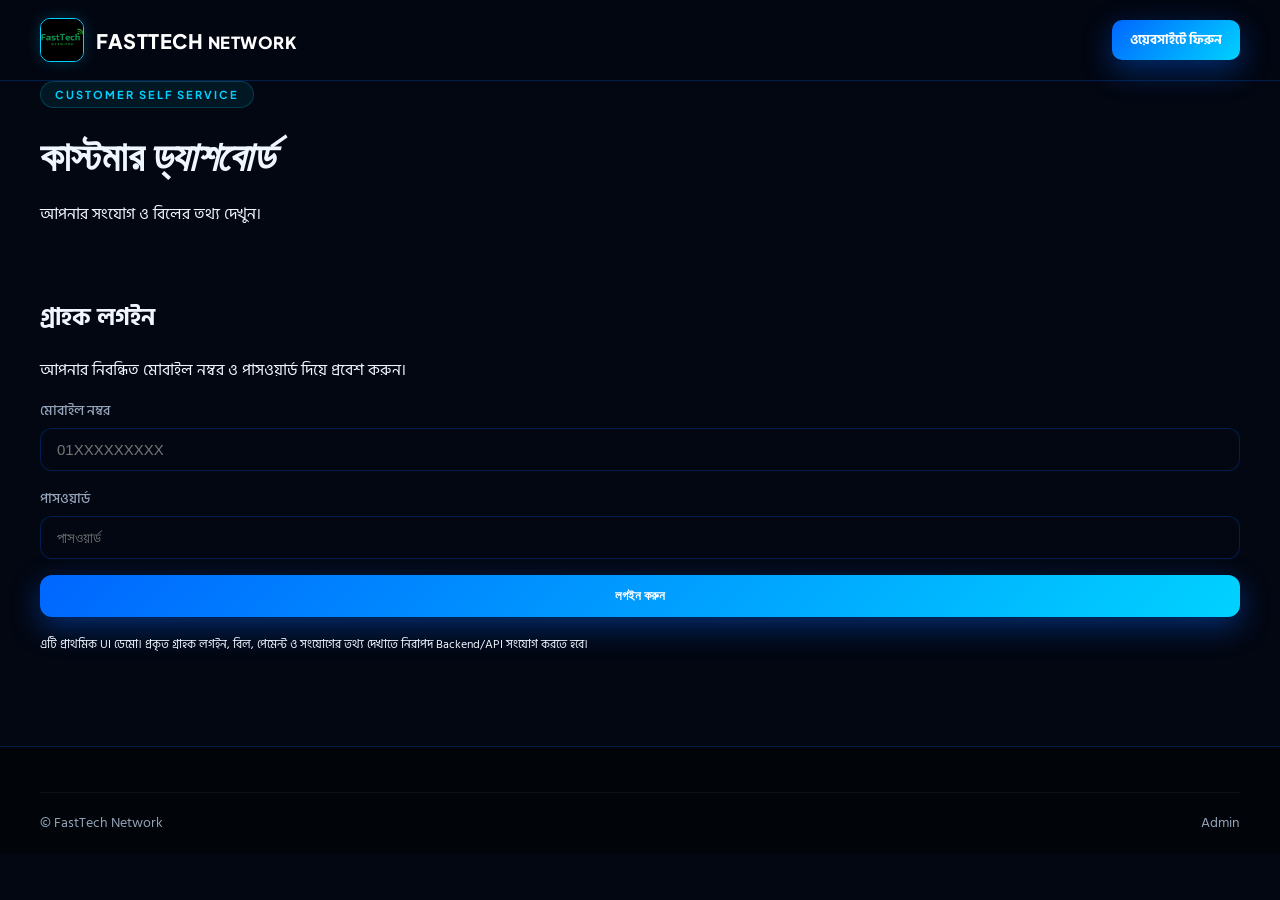
<file: dashboard.html>
<!doctype html><html lang="bn"><head><meta charset="utf-8"><meta name="viewport" content="width=device-width,initial-scale=1"><title>Customer Dashboard | FastTech</title><link rel="stylesheet" href="style.css"></head><body><header class="header"><div class="wrap nav"><a class="brand" href="index.html"><img src="assets/fasttech-logo.jpg" alt="FastTech"><span>FASTTECH <small>NETWORK</small></span></a><a class="btn btn-small" href="index.html">ওয়েবসাইটে ফিরুন</a></div></header><section class="inner-hero"><div class="wrap"><span class="eyebrow">CUSTOMER SELF SERVICE</span><h1>কাস্টমার <em>ড্যাশবোর্ড</em></h1><p class="muted">আপনার সংযোগ ও বিলের তথ্য দেখুন।</p></div></section><main class="wrap" style="padding:35px 0 80px"><div class="panel" id="loginPanel"><h2>গ্রাহক লগইন</h2><p class="muted">আপনার নিবন্ধিত মোবাইল নম্বর ও পাসওয়ার্ড দিয়ে প্রবেশ করুন।</p><form id="loginForm" class="admin-form"><label>মোবাইল নম্বর<input name="phone" required placeholder="01XXXXXXXXX"></label><label>পাসওয়ার্ড<input name="password" type="password" required placeholder="পাসওয়ার্ড"></label><button class="btn">লগইন করুন</button></form><p class="muted" style="font-size:12px;margin-top:18px">এটি প্রাথমিক UI ডেমো। প্রকৃত গ্রাহক লগইন, বিল, পেমেন্ট ও সংযোগের তথ্য দেখাতে নিরাপদ Backend/API সংযোগ করতে হবে।</p></div><div id="dashPanel" hidden><div class="panel"><div style="display:flex;justify-content:space-between;gap:12px;align-items:center"><div><span class="eyebrow">WELCOME BACK</span><h2 id="custName">Customer</h2></div><button class="btn btn-small" id="logout">লগআউট</button></div><div class="dash-grid"><div class="dash-stat"><small>Connection status</small><b class="status">Demo status</b></div><div class="dash-stat"><small>Current package</small><b>Not connected</b></div><div class="dash-stat"><small>Outstanding bill</small><b>৳ —</b></div></div></div><div class="panel" style="margin-top:18px"><h3>আপনার সাপোর্ট অনুরোধ</h3><p class="muted">বাস্তব অভিযোগ ও টিকিট ব্যবস্থাপনা Backend যুক্ত হলে চালু হবে।</p><a class="btn" href="index.html#contact">সাপোর্টে যোগাযোগ করুন</a></div></div></main><footer class="footer"><div class="wrap footer-bottom"><span>© FastTech Network</span><a href="admin.html">Admin</a></div></footer><script>const f=document.getElementById('loginForm');f.addEventListener('submit',e=>{e.preventDefault();document.getElementById('loginPanel').hidden=true;document.getElementById('dashPanel').hidden=false;document.getElementById('custName').textContent='স্বাগতম, '+f.phone.value;});document.getElementById('logout').onclick=()=>{document.getElementById('dashPanel').hidden=true;document.getElementById('loginPanel').hidden=false;};</script></body></html>
</file>
<file: style.css>
@import url('https://fonts.googleapis.com/css2?family=Hind+Siliguri:wght@400;500;600;700&family=Plus+Jakarta+Sans:wght@400;500;600;700;800&display=swap');

:root {
  --bg: #030712;
  --panel: #0a1424;
  --panel-border: rgba(0, 102, 255, 0.25);
  --text: #f0f6ff;
  --muted: #94a3b8;
  --blue: #0066ff;
  --cyan: #00d2ff;
  --orange: #ff9900;
  --glow: rgba(0, 210, 255, 0.2);
}

* { box-sizing: border-box; }
html { scroll-behavior: smooth; }
body {
  margin: 0;
  background: var(--bg);
  color: var(--text);
  font-family: 'Hind Siliguri', 'Plus Jakarta Sans', sans-serif;
  font-size: 16px;
  overflow-x: hidden;
  width: 100%;
}

a { color: inherit; text-decoration: none; }
.wrap { width: min(1200px, calc(100% - 40px)); margin: auto; }

/* Topline & Header */
.topline { background: #010409; border-bottom: 1px solid rgba(255,255,255,0.05); color: var(--muted); font: 12px 'Plus Jakarta Sans', sans-serif; }
.topinner { height: 36px; display: flex; align-items: center; justify-content: space-between; }
.header { position: sticky; top: 0; z-index: 100; background: rgba(3, 7, 18, 0.9); backdrop-filter: blur(20px); border-bottom: 1px solid var(--panel-border); }
.nav { height: 80px; display: flex; align-items: center; justify-content: space-between; gap: 20px; }
.brand { display: flex; align-items: center; gap: 12px; font: 800 18px 'Plus Jakarta Sans', sans-serif; letter-spacing: 0.5px; }
.brand img { width: 44px; height: 44px; object-fit: cover; border-radius: 10px; border: 1px solid var(--cyan); box-shadow: 0 0 15px var(--glow); }
.brand span { color: #fff; font-size: 20px; }
.menu { display: none; background: transparent; border: 0; color: #fff; font-size: 24px; cursor: pointer; }
.nav nav { display: flex; gap: 28px; color: var(--muted); font-weight: 500; font-size: 15px; }
.nav nav a:hover { color: var(--cyan); text-shadow: 0 0 10px var(--cyan); }

/* Home link bounce hover effect */
.nav nav a[href="#"]:hover, 
.footer-grid a[href="#"]:hover {
    display: inline-block;
    animation: bounceHover 0.4s ease infinite alternate;
}

@keyframes bounceHover {
    0% { transform: translateY(0); }
    100% { transform: translateY(-4px); }
}

/* Buttons */
.btn {
  display: inline-flex; align-items: center; justify-content: center; gap: 10px;
  background: linear-gradient(135deg, #0066ff, #00d2ff); color: #fff;
  padding: 13px 26px; border-radius: 12px; font-weight: 700; border: 0; cursor: pointer;
  box-shadow: 0 10px 30px rgba(0, 102, 255, 0.4); transition: all 0.3s ease;
}
.btn:hover { transform: translateY(-3px); box-shadow: 0 15px 40px var(--glow); filter: brightness(1.1); }
.btn-small { padding: 9px 18px; font-size: 13px; border-radius: 10px; }
.btn-ghost { background: rgba(255,255,255,0.03); border: 1px solid var(--panel-border); box-shadow: none; }
.btn-ghost:hover { background: rgba(255,255,255,0.08); color: var(--cyan); }

/* Hero Section */
.hero { position: relative; padding: 90px 0 60px; background: radial-gradient(circle at 80% 20%, rgba(0,102,255,0.15) 0%, rgba(3,7,18,0.95) 70%); }
.hero-content { display: grid; grid-template-columns: 1.2fr 0.8fr; align-items: center; gap: 50px; }
.eyebrow { display: inline-flex; align-items: center; gap: 10px; color: var(--cyan); font: 700 11px 'Plus Jakarta Sans', sans-serif; letter-spacing: 2px; text-transform: uppercase; background: rgba(0,210,255,0.08); padding: 6px 14px; border-radius: 20px; border: 1px solid rgba(0,210,255,0.2); }
.eyebrow i { width: 8px; height: 8px; background: var(--orange); border-radius: 50%; box-shadow: 0 0 10px var(--orange); }
h1 { font-size: clamp(28px, 3.2vw, 44px); line-height: 1.3; letter-spacing: -0.5px; margin: 20px 0; font-family: 'Plus Jakarta Sans', sans-serif; font-weight: 700; }
.hero-copy p { color: var(--muted); font-size: 17px; line-height: 1.8; margin-bottom: 30px; }
.hero-actions { display: flex; gap: 15px; flex-wrap: wrap; }
.trust { display: flex; gap: 25px; margin-top: 35px; color: var(--muted); font-size: 14px; }

/* Hero Visual Card & Inside Tag */
.hero-visual { position: relative; height: 380px; display: grid; place-items: center; }
.speed-card {
  width: 330px; background: linear-gradient(145deg, rgba(10,20,38,0.95), rgba(3,7,18,0.95));
  border: 1px solid rgba(0,210,255,0.3); border-radius: 24px; padding: 30px;
  box-shadow: 0 30px 60px rgba(0,0,0,0.6), inset 0 0 20px var(--glow); transform: rotate(-3deg);
  animation: float 6s ease-in-out infinite;
}
@keyframes float { 0%, 100% { transform: translateY(0) rotate(-3deg); } 50% { transform: translateY(-10px) rotate(-1deg); } }
.speed-icon { font-size: 36px; color: var(--cyan); margin-bottom: 10px; }
.speed-card small { color: var(--muted); font: 10px 'Plus Jakarta Sans'; letter-spacing: 2px; }
.speed-card strong { display: block; font: 800 24px 'Plus Jakarta Sans'; margin: 6px 0; color: #fff; }

.float-tag-inside {
  background: rgba(3, 7, 18, 0.85);
  border: 1px solid rgba(0, 210, 255, 0.4);
  padding: 10px 15px;
  border-radius: 12px;
  font-size: 13px;
  font-weight: 700;
  color: #fff;
  text-align: center;
  box-shadow: 0 5px 15px rgba(0,0,0,0.4);
  display: flex;
  flex-direction: column;
  gap: 2px;
  margin-top: 15px;
}
.float-tag-inside small {
  font-size: 10px;
  color: var(--cyan);
  letter-spacing: 1px;
}

/* Stats Bar */
.stats { background: rgba(10,20,38,0.5); border-top: 1px solid var(--panel-border); border-bottom: 1px solid var(--panel-border); padding: 25px 0; }
.stats-grid { display: grid; grid-template-columns: repeat(4, 1fr); gap: 20px; }
.stats-grid div { display: flex; align-items: center; gap: 15px; }
.stats-grid b { font: 800 24px 'Plus Jakarta Sans'; color: var(--cyan); }
.stats-grid span { color: var(--muted); font-size: 14px; }

/* Sections General (Updated Heading Size) */
.section { padding: 75px 0; }
.section-head { display: flex; justify-content: space-between; align-items: flex-end; margin-bottom: 35px; }
.section h2 { font-size: clamp(22px, 2.4vw, 28px); margin: 12px 0 0; font-family: 'Hind Siliguri', 'Plus Jakarta Sans', sans-serif; font-weight: 700; }
.section h2 em { font-style: normal; color: var(--cyan); }

/* Packages Cards */
.packages { background: linear-gradient(180deg, var(--bg) 0%, rgba(10,20,38,0.4) 100%); }
.package-grid { display: grid; grid-template-columns: repeat(3, 1fr); gap: 25px; align-items: stretch; }
.package-card {
  background: linear-gradient(155deg, rgba(10,20,38,0.8), rgba(3,7,18,0.9));
  border: 1px solid var(--panel-border); border-radius: 24px; overflow: hidden;
  display: flex; flex-direction: column; transition: all 0.3s ease; box-shadow: 0 20px 40px rgba(0,0,0,0.4);
}
.package-card:hover { transform: translateY(-8px); border-color: var(--cyan); box-shadow: 0 30px 60px var(--glow); }
.package-body { padding: 32px 22px; display: flex; flex-direction: column; flex: 1; text-align: center; }
.package-price-circle {
  width: 105px; height: 105px; margin: 0 auto 20px; border-radius: 50%;
  background: radial-gradient(circle at 30% 30%, #ffffff, #d6efff);
  display: flex; flex-direction: column; align-items: center; justify-content: center;
  color: #030712; border: 4px solid var(--cyan); box-shadow: 0 0 25px var(--glow);
}
.package-price-circle strong { font: 900 24px 'Plus Jakarta Sans'; }
.package-price-circle small { font-size: 11px; font-weight: 700; color: #0284c7; }
.package-body h3 { font-size: 22px; margin: 0 0 12px; color: #fff; font-family: 'Plus Jakarta Sans'; }
.package-speed-strip {
  background: rgba(0,210,255,0.05); border: 1px solid rgba(0,210,255,0.2);
  border-radius: 12px; padding: 10px; display: flex; align-items: center; justify-content: center; gap: 10px; margin-bottom: 18px;
}
.package-speed-strip strong { font: 800 20px 'Plus Jakarta Sans'; color: var(--cyan); }
.package-benefits { list-style: none; padding: 0; margin: 0 0 22px; display: flex; justify-content: center; gap: 10px; color: var(--muted); font-size: 13px; }
.package-cta { margin-top: auto; border-radius: 12px; width: 100%; padding: 12px; }

/* Coverage Locations (Updated Compact Size) */
.coverage-locations ul { list-style: none; padding: 0; display: flex; flex-wrap: wrap; justify-content: center; gap: 8px; margin-top: 16px; }
.coverage-locations li { 
  background: rgba(0,210,255,0.08); 
  border: 1px solid rgba(0,210,255,0.25); 
  padding: 6px 14px; 
  border-radius: 8px; 
  color: #fff; 
  font-size: 13px; 
  font-weight: 500; 
  transition: 0.25s;
}
.coverage-locations li:hover {
  border-color: var(--cyan);
  background: rgba(0,210,255,0.16);
}

/* Gallery */
.gallery-grid { display: grid; grid-template-columns: repeat(3, 1fr); gap: 20px; }
.gallery-item { height: 220px; background: var(--panel); border: 1px solid var(--panel-border); border-radius: 18px; overflow: hidden; position: relative; }
.gallery-item img { width: 100%; height: 100%; object-fit: cover; }
.gallery-item span { position: absolute; bottom: 15px; left: 15px; font-weight: 700; text-shadow: 0 2px 10px #000; }

/* Contact Form */
.contact-card-box, .contact-form-card { 
  background: rgba(10, 20, 38, 0.7); 
  backdrop-filter: blur(15px); 
  border: 1px solid rgba(255, 255, 255, 0.08); 
  padding: 35px; 
  border-radius: 22px; 
  box-shadow: 0 20px 50px rgba(0,0,0,0.5); 
}
.contact-grid { display: grid; grid-template-columns: 1fr 1fr; gap: 40px; align-items: stretch; }
.contact-form label { display: grid; gap: 6px; color: var(--muted); font-size: 14px; margin-bottom: 18px; font-weight: 500; }
.contact-form input, .contact-form textarea {
  width: 100%; background: #030712; border: 1px solid var(--panel-border); color: #fff; padding: 12px 15px; border-radius: 10px; font-size: 15px; outline: none; transition: border 0.3s;
}
.contact-form input:focus, .contact-form textarea:focus { border-color: var(--cyan); box-shadow: 0 0 15px var(--glow); }

/* Footer */
.footer { background: #010409; border-top: 1px solid var(--panel-border); padding: 45px 0 20px; color: var(--muted); font-size: 14px; }
.footer-main { display: flex; justify-content: space-between; align-items: center; margin-bottom: 25px; flex-wrap: wrap; gap: 20px; }
.footer-brand-box { display: flex; align-items: center; gap: 12px; }
.footer-tagline { display: block; color: var(--cyan); font-size: 12px; letter-spacing: 1px; margin-top: 3px; font-weight: 600; }
.footer-socials { display: flex; gap: 15px; }
.social-link { color: var(--text); background: rgba(0,210,255,0.08); border: 1px solid rgba(0,210,255,0.2); padding: 6px 14px; border-radius: 8px; font-size: 13px; transition: 0.3s; }
.social-link:hover { background: var(--cyan); color: #030712; }
.footer-bottom { border-top: 1px solid rgba(255,255,255,0.05); padding-top: 18px; display: flex; justify-content: space-between; }

@media (max-width: 900px) {
  .wrap { width: calc(100% - 30px); }
  .menu { display: block; }
  .nav nav { display: none; position: absolute; top: 80px; left: 0; width: 100%; background: #030712; flex-direction: column; padding: 20px; border-bottom: 1px solid var(--panel-border); }
  .nav nav.open { display: flex; }
  .hero-content, .contact-grid, .package-grid, .gallery-grid, .stats-grid, .footer-main { grid-template-columns: 1fr; gap: 20px; text-align: center; justify-content: center; }
  .footer-brand-box { justify-content: center; }
  .footer-socials { justify-content: center; }
}

/* Admin Panel Modern Layout Fix */
.admin-form {
  display: flex;
  flex-direction: column;
  gap: 16px;
  margin-top: 15px;
}
.admin-form label {
  display: flex;
  flex-direction: column;
  gap: 6px;
  color: var(--muted);
  font-size: 14px;
  font-weight: 500;
}
.admin-form input, 
.admin-form textarea {
  width: 100%;
  background: #030712;
  border: 1px solid var(--panel-border);
  color: #fff;
  padding: 12px 16px;
  border-radius: 12px;
  font-size: 15px;
  outline: none;
  transition: border 0.3s, box-shadow 0.3s;
}
.admin-form input:focus, 
.admin-form textarea:focus {
  border-color: var(--cyan);
  box-shadow: 0 0 15px var(--glow);
}
.admin-grid {
  display: grid;
  grid-template-columns: repeat(2, 1fr);
  gap: 30px;
  align-items: start;
}
@media(max-width: 900px) {
  .admin-grid {
    grid-template-columns: 1fr;
  }
}
</file>
